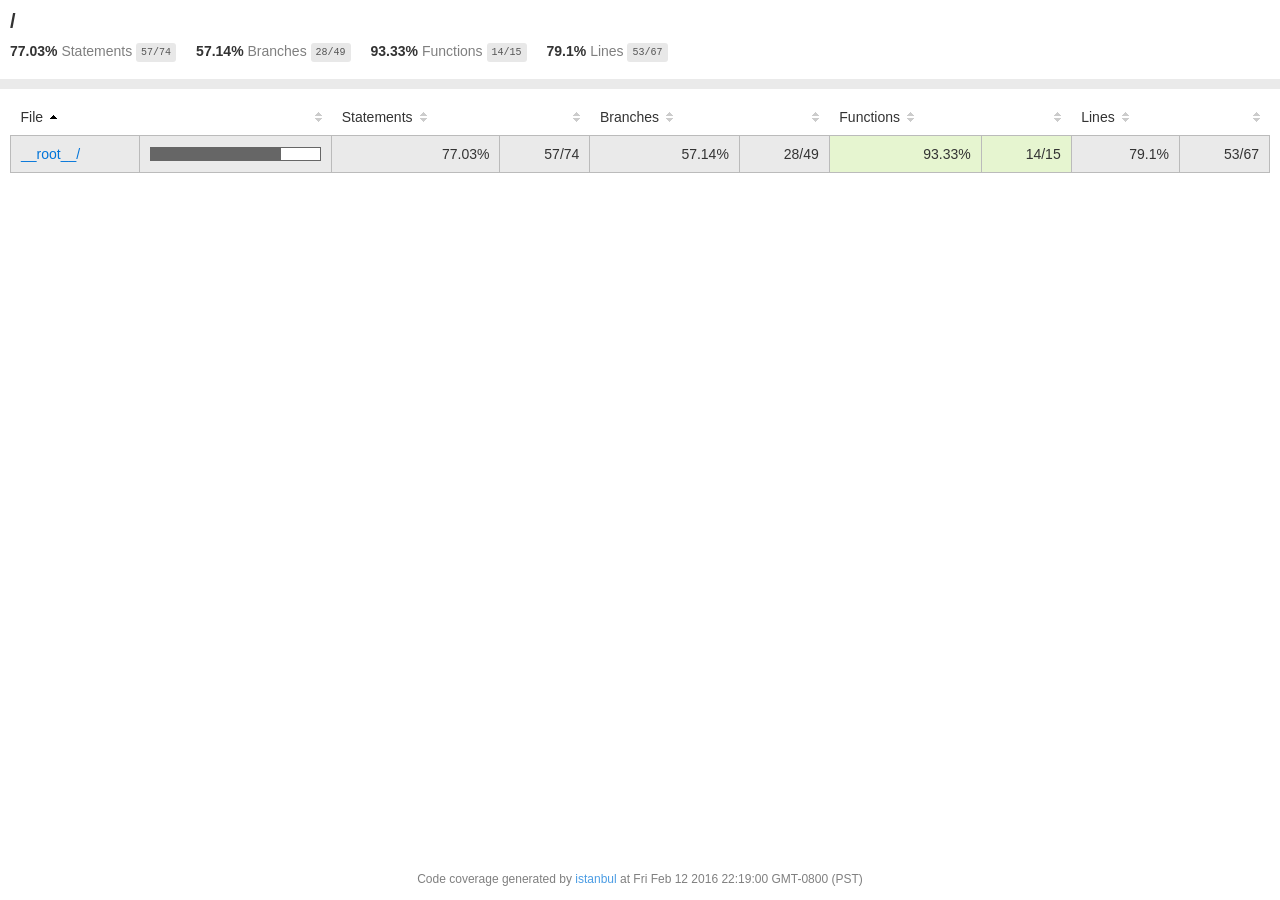
<file: SPRINT2/NOD3/node_modules/mute-stream/coverage/lcov-report/index.html>
<!doctype html>
<html lang="en">
<head>
    <title>Code coverage report for All files</title>
    <meta charset="utf-8" />
    <link rel="stylesheet" href="prettify.css" />
    <link rel="stylesheet" href="base.css" />
    <meta name="viewport" content="width=device-width, initial-scale=1">
    <style type='text/css'>
        .coverage-summary .sorter {
            background-image: url(sort-arrow-sprite.png);
        }
    </style>
</head>
<body>
<div class='wrapper'>
  <div class='pad1'>
    <h1>
      /
    </h1>
    <div class='clearfix'>
      <div class='fl pad1y space-right2'>
        <span class="strong">77.03% </span>
        <span class="quiet">Statements</span>
        <span class='fraction'>57/74</span>
      </div>
      <div class='fl pad1y space-right2'>
        <span class="strong">57.14% </span>
        <span class="quiet">Branches</span>
        <span class='fraction'>28/49</span>
      </div>
      <div class='fl pad1y space-right2'>
        <span class="strong">93.33% </span>
        <span class="quiet">Functions</span>
        <span class='fraction'>14/15</span>
      </div>
      <div class='fl pad1y space-right2'>
        <span class="strong">79.1% </span>
        <span class="quiet">Lines</span>
        <span class='fraction'>53/67</span>
      </div>
    </div>
  </div>
  <div class='status-line medium'></div>
<div class="pad1">
<table class="coverage-summary">
<thead>
<tr>
   <th data-col="file" data-fmt="html" data-html="true" class="file">File</th>
   <th data-col="pic" data-type="number" data-fmt="html" data-html="true" class="pic"></th>
   <th data-col="statements" data-type="number" data-fmt="pct" class="pct">Statements</th>
   <th data-col="statements_raw" data-type="number" data-fmt="html" class="abs"></th>
   <th data-col="branches" data-type="number" data-fmt="pct" class="pct">Branches</th>
   <th data-col="branches_raw" data-type="number" data-fmt="html" class="abs"></th>
   <th data-col="functions" data-type="number" data-fmt="pct" class="pct">Functions</th>
   <th data-col="functions_raw" data-type="number" data-fmt="html" class="abs"></th>
   <th data-col="lines" data-type="number" data-fmt="pct" class="pct">Lines</th>
   <th data-col="lines_raw" data-type="number" data-fmt="html" class="abs"></th>
</tr>
</thead>
<tbody><tr>
	<td class="file medium" data-value="__root__/"><a href="__root__/index.html">__root__/</a></td>
	<td data-value="77.03" class="pic medium"><div class="chart"><div class="cover-fill" style="width: 77%;"></div><div class="cover-empty" style="width:23%;"></div></div></td>
	<td data-value="77.03" class="pct medium">77.03%</td>
	<td data-value="74" class="abs medium">57/74</td>
	<td data-value="57.14" class="pct medium">57.14%</td>
	<td data-value="49" class="abs medium">28/49</td>
	<td data-value="93.33" class="pct high">93.33%</td>
	<td data-value="15" class="abs high">14/15</td>
	<td data-value="79.1" class="pct medium">79.1%</td>
	<td data-value="67" class="abs medium">53/67</td>
	</tr>

</tbody>
</table>
</div><div class='push'></div><!-- for sticky footer -->
</div><!-- /wrapper -->
<div class='footer quiet pad2 space-top1 center small'>
  Code coverage
  generated by <a href="http://istanbul-js.org/" target="_blank">istanbul</a> at Fri Feb 12 2016 22:19:00 GMT-0800 (PST)
</div>
</div>
<script src="prettify.js"></script>
<script>
window.onload = function () {
        if (typeof prettyPrint === 'function') {
            prettyPrint();
        }
};
</script>
<script src="sorter.js"></script>
</body>
</html>
</file>
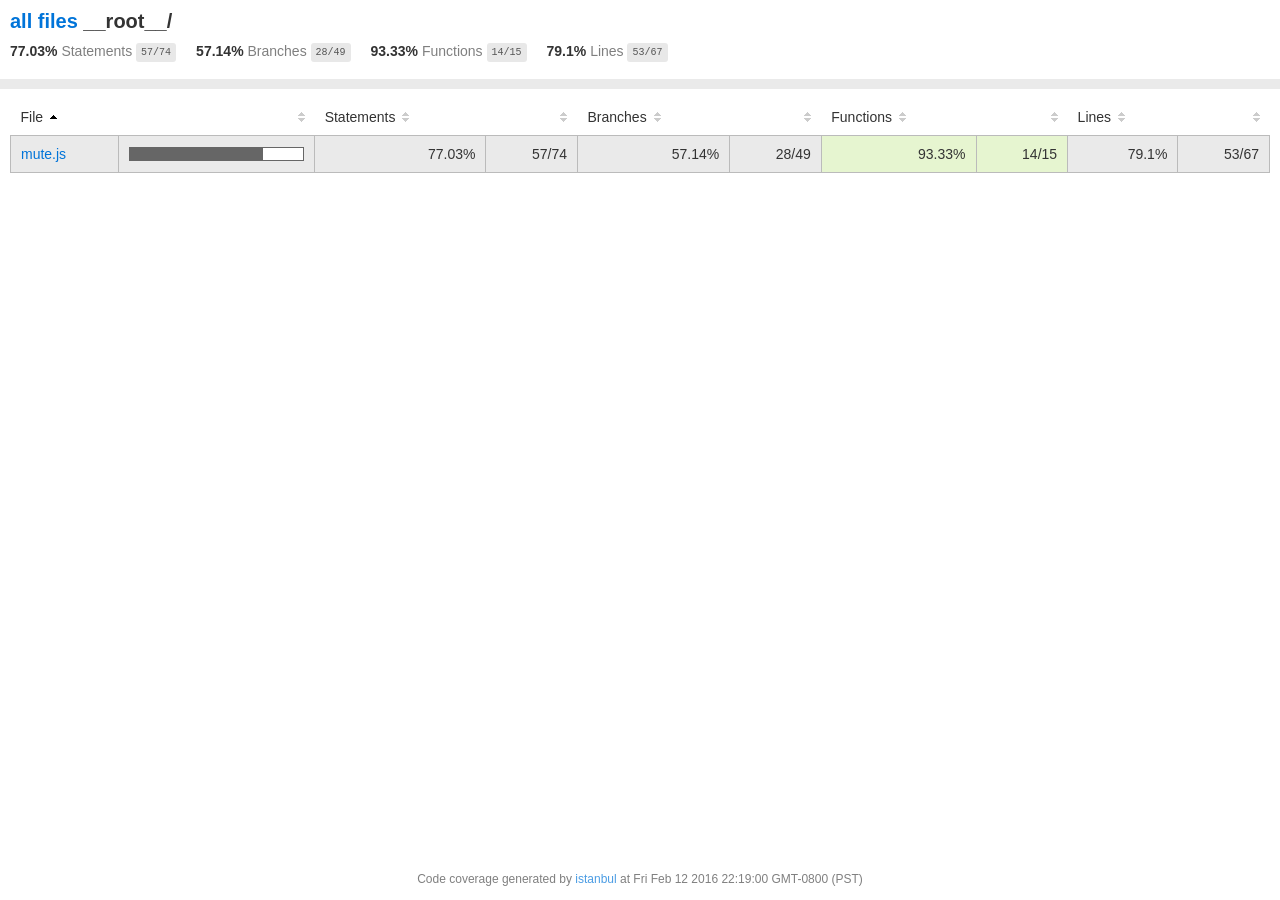
<file: SPRINT2/NOD3/node_modules/mute-stream/coverage/lcov-report/__root__/index.html>
<!doctype html>
<html lang="en">
<head>
    <title>Code coverage report for __root__/</title>
    <meta charset="utf-8" />
    <link rel="stylesheet" href="../prettify.css" />
    <link rel="stylesheet" href="../base.css" />
    <meta name="viewport" content="width=device-width, initial-scale=1">
    <style type='text/css'>
        .coverage-summary .sorter {
            background-image: url(../sort-arrow-sprite.png);
        }
    </style>
</head>
<body>
<div class='wrapper'>
  <div class='pad1'>
    <h1>
      <a href="../index.html">all files</a> __root__/
    </h1>
    <div class='clearfix'>
      <div class='fl pad1y space-right2'>
        <span class="strong">77.03% </span>
        <span class="quiet">Statements</span>
        <span class='fraction'>57/74</span>
      </div>
      <div class='fl pad1y space-right2'>
        <span class="strong">57.14% </span>
        <span class="quiet">Branches</span>
        <span class='fraction'>28/49</span>
      </div>
      <div class='fl pad1y space-right2'>
        <span class="strong">93.33% </span>
        <span class="quiet">Functions</span>
        <span class='fraction'>14/15</span>
      </div>
      <div class='fl pad1y space-right2'>
        <span class="strong">79.1% </span>
        <span class="quiet">Lines</span>
        <span class='fraction'>53/67</span>
      </div>
    </div>
  </div>
  <div class='status-line medium'></div>
<div class="pad1">
<table class="coverage-summary">
<thead>
<tr>
   <th data-col="file" data-fmt="html" data-html="true" class="file">File</th>
   <th data-col="pic" data-type="number" data-fmt="html" data-html="true" class="pic"></th>
   <th data-col="statements" data-type="number" data-fmt="pct" class="pct">Statements</th>
   <th data-col="statements_raw" data-type="number" data-fmt="html" class="abs"></th>
   <th data-col="branches" data-type="number" data-fmt="pct" class="pct">Branches</th>
   <th data-col="branches_raw" data-type="number" data-fmt="html" class="abs"></th>
   <th data-col="functions" data-type="number" data-fmt="pct" class="pct">Functions</th>
   <th data-col="functions_raw" data-type="number" data-fmt="html" class="abs"></th>
   <th data-col="lines" data-type="number" data-fmt="pct" class="pct">Lines</th>
   <th data-col="lines_raw" data-type="number" data-fmt="html" class="abs"></th>
</tr>
</thead>
<tbody><tr>
	<td class="file medium" data-value="mute.js"><a href="mute.js.html">mute.js</a></td>
	<td data-value="77.03" class="pic medium"><div class="chart"><div class="cover-fill" style="width: 77%;"></div><div class="cover-empty" style="width:23%;"></div></div></td>
	<td data-value="77.03" class="pct medium">77.03%</td>
	<td data-value="74" class="abs medium">57/74</td>
	<td data-value="57.14" class="pct medium">57.14%</td>
	<td data-value="49" class="abs medium">28/49</td>
	<td data-value="93.33" class="pct high">93.33%</td>
	<td data-value="15" class="abs high">14/15</td>
	<td data-value="79.1" class="pct medium">79.1%</td>
	<td data-value="67" class="abs medium">53/67</td>
	</tr>

</tbody>
</table>
</div><div class='push'></div><!-- for sticky footer -->
</div><!-- /wrapper -->
<div class='footer quiet pad2 space-top1 center small'>
  Code coverage
  generated by <a href="http://istanbul-js.org/" target="_blank">istanbul</a> at Fri Feb 12 2016 22:19:00 GMT-0800 (PST)
</div>
</div>
<script src="../prettify.js"></script>
<script>
window.onload = function () {
        if (typeof prettyPrint === 'function') {
            prettyPrint();
        }
};
</script>
<script src="../sorter.js"></script>
</body>
</html>
</file>
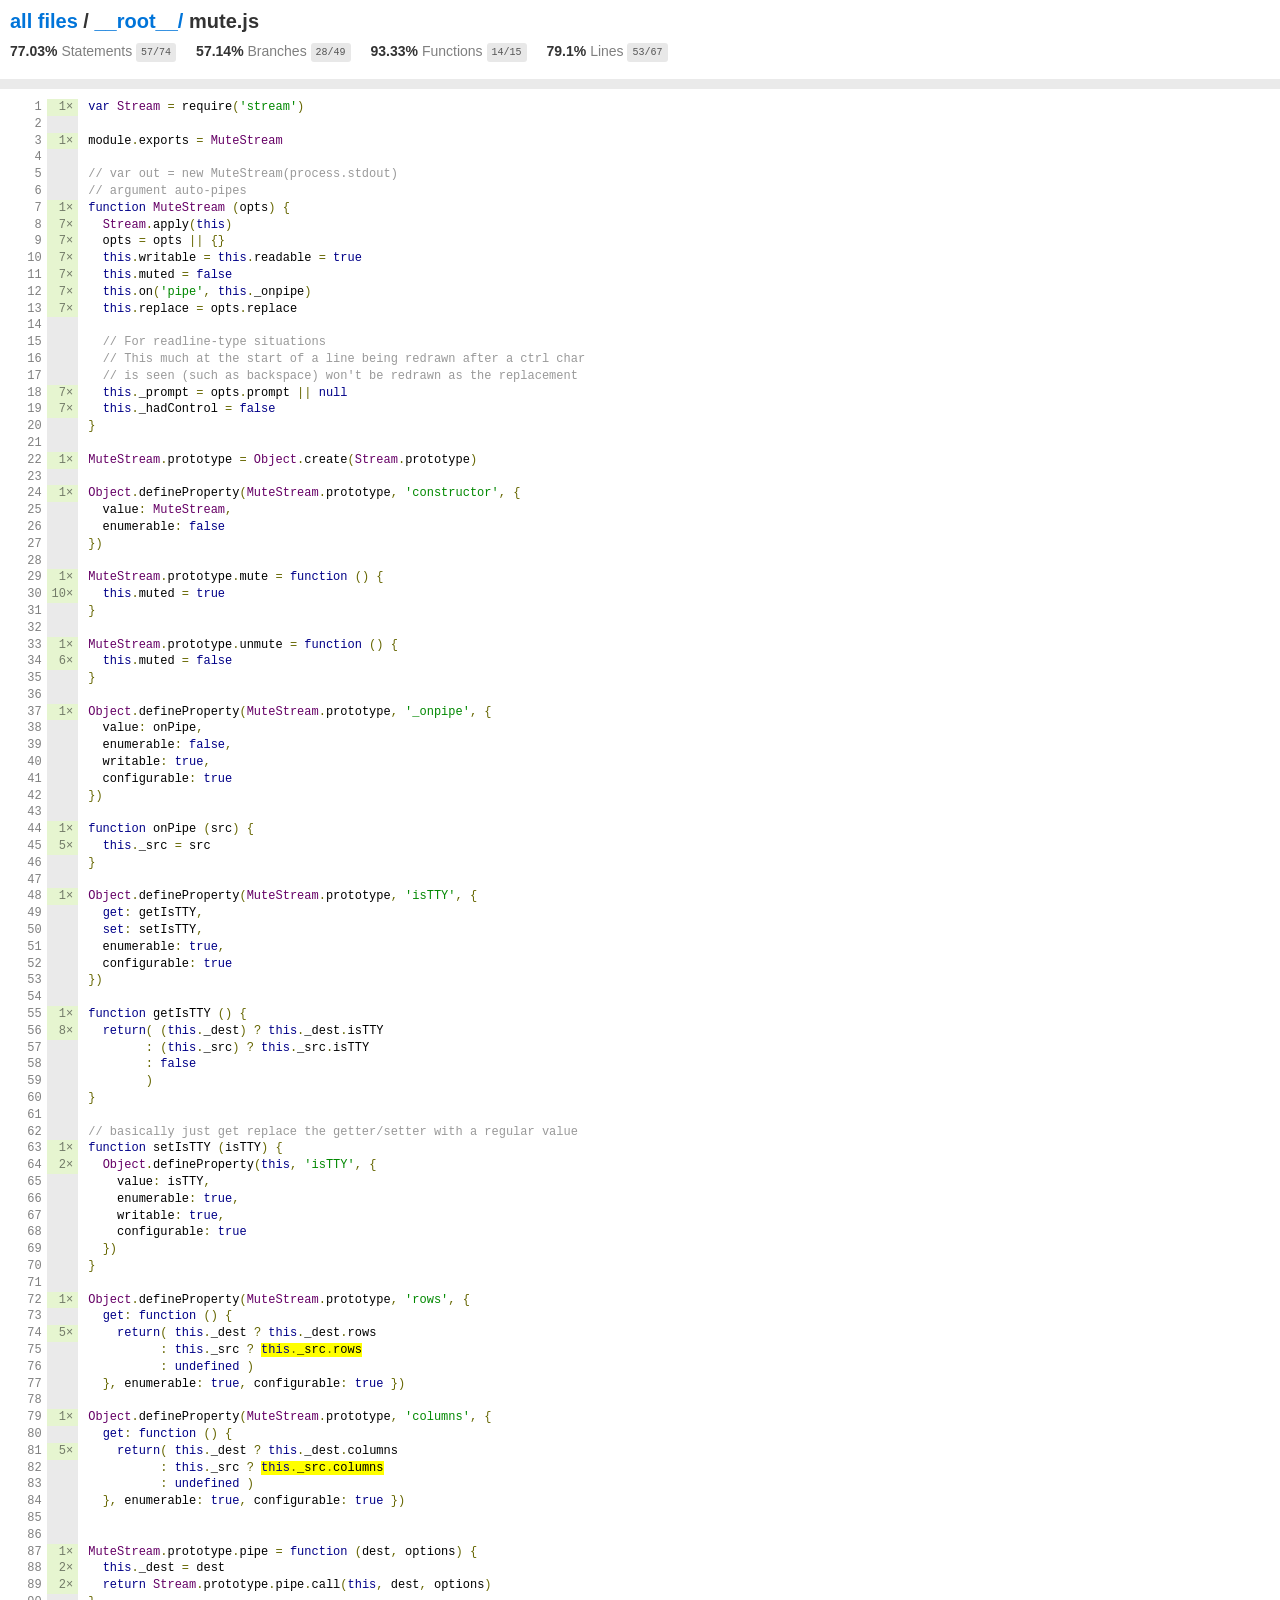
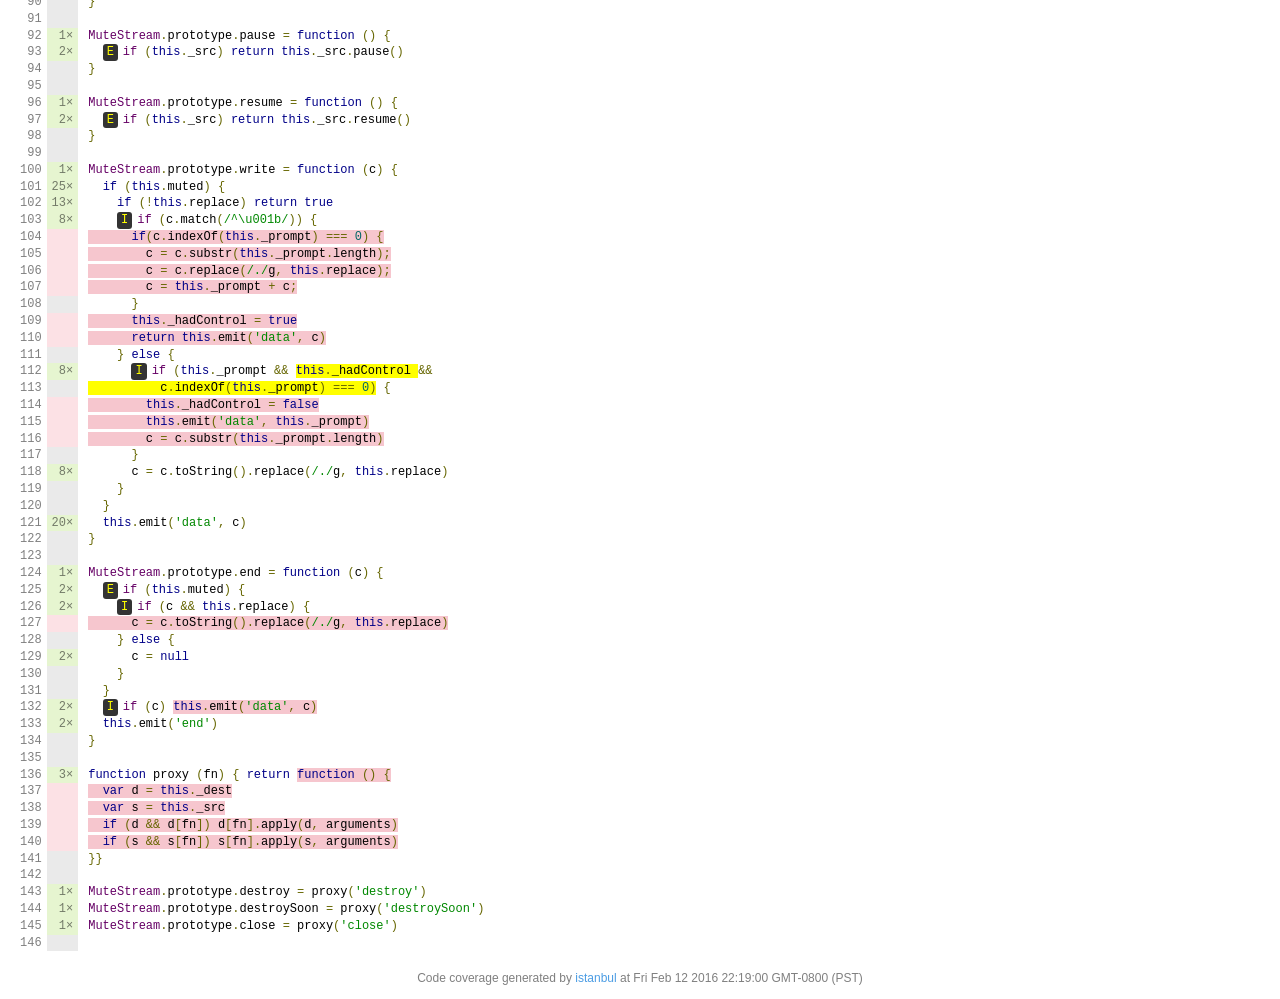
<file: SPRINT2/NOD3/node_modules/mute-stream/coverage/lcov-report/__root__/mute.js.html>
<!doctype html>
<html lang="en">
<head>
    <title>Code coverage report for mute.js</title>
    <meta charset="utf-8" />
    <link rel="stylesheet" href="../prettify.css" />
    <link rel="stylesheet" href="../base.css" />
    <meta name="viewport" content="width=device-width, initial-scale=1">
    <style type='text/css'>
        .coverage-summary .sorter {
            background-image: url(../sort-arrow-sprite.png);
        }
    </style>
</head>
<body>
<div class='wrapper'>
  <div class='pad1'>
    <h1>
      <a href="../index.html">all files</a> / <a href="index.html">__root__/</a> mute.js
    </h1>
    <div class='clearfix'>
      <div class='fl pad1y space-right2'>
        <span class="strong">77.03% </span>
        <span class="quiet">Statements</span>
        <span class='fraction'>57/74</span>
      </div>
      <div class='fl pad1y space-right2'>
        <span class="strong">57.14% </span>
        <span class="quiet">Branches</span>
        <span class='fraction'>28/49</span>
      </div>
      <div class='fl pad1y space-right2'>
        <span class="strong">93.33% </span>
        <span class="quiet">Functions</span>
        <span class='fraction'>14/15</span>
      </div>
      <div class='fl pad1y space-right2'>
        <span class="strong">79.1% </span>
        <span class="quiet">Lines</span>
        <span class='fraction'>53/67</span>
      </div>
    </div>
  </div>
  <div class='status-line medium'></div>
<pre><table class="coverage">
<tr><td class="line-count quiet">1
2
3
4
5
6
7
8
9
10
11
12
13
14
15
16
17
18
19
20
21
22
23
24
25
26
27
28
29
30
31
32
33
34
35
36
37
38
39
40
41
42
43
44
45
46
47
48
49
50
51
52
53
54
55
56
57
58
59
60
61
62
63
64
65
66
67
68
69
70
71
72
73
74
75
76
77
78
79
80
81
82
83
84
85
86
87
88
89
90
91
92
93
94
95
96
97
98
99
100
101
102
103
104
105
106
107
108
109
110
111
112
113
114
115
116
117
118
119
120
121
122
123
124
125
126
127
128
129
130
131
132
133
134
135
136
137
138
139
140
141
142
143
144
145
146</td><td class="line-coverage quiet"><span class="cline-any cline-yes">1×</span>
<span class="cline-any cline-neutral">&nbsp;</span>
<span class="cline-any cline-yes">1×</span>
<span class="cline-any cline-neutral">&nbsp;</span>
<span class="cline-any cline-neutral">&nbsp;</span>
<span class="cline-any cline-neutral">&nbsp;</span>
<span class="cline-any cline-yes">1×</span>
<span class="cline-any cline-yes">7×</span>
<span class="cline-any cline-yes">7×</span>
<span class="cline-any cline-yes">7×</span>
<span class="cline-any cline-yes">7×</span>
<span class="cline-any cline-yes">7×</span>
<span class="cline-any cline-yes">7×</span>
<span class="cline-any cline-neutral">&nbsp;</span>
<span class="cline-any cline-neutral">&nbsp;</span>
<span class="cline-any cline-neutral">&nbsp;</span>
<span class="cline-any cline-neutral">&nbsp;</span>
<span class="cline-any cline-yes">7×</span>
<span class="cline-any cline-yes">7×</span>
<span class="cline-any cline-neutral">&nbsp;</span>
<span class="cline-any cline-neutral">&nbsp;</span>
<span class="cline-any cline-yes">1×</span>
<span class="cline-any cline-neutral">&nbsp;</span>
<span class="cline-any cline-yes">1×</span>
<span class="cline-any cline-neutral">&nbsp;</span>
<span class="cline-any cline-neutral">&nbsp;</span>
<span class="cline-any cline-neutral">&nbsp;</span>
<span class="cline-any cline-neutral">&nbsp;</span>
<span class="cline-any cline-yes">1×</span>
<span class="cline-any cline-yes">10×</span>
<span class="cline-any cline-neutral">&nbsp;</span>
<span class="cline-any cline-neutral">&nbsp;</span>
<span class="cline-any cline-yes">1×</span>
<span class="cline-any cline-yes">6×</span>
<span class="cline-any cline-neutral">&nbsp;</span>
<span class="cline-any cline-neutral">&nbsp;</span>
<span class="cline-any cline-yes">1×</span>
<span class="cline-any cline-neutral">&nbsp;</span>
<span class="cline-any cline-neutral">&nbsp;</span>
<span class="cline-any cline-neutral">&nbsp;</span>
<span class="cline-any cline-neutral">&nbsp;</span>
<span class="cline-any cline-neutral">&nbsp;</span>
<span class="cline-any cline-neutral">&nbsp;</span>
<span class="cline-any cline-yes">1×</span>
<span class="cline-any cline-yes">5×</span>
<span class="cline-any cline-neutral">&nbsp;</span>
<span class="cline-any cline-neutral">&nbsp;</span>
<span class="cline-any cline-yes">1×</span>
<span class="cline-any cline-neutral">&nbsp;</span>
<span class="cline-any cline-neutral">&nbsp;</span>
<span class="cline-any cline-neutral">&nbsp;</span>
<span class="cline-any cline-neutral">&nbsp;</span>
<span class="cline-any cline-neutral">&nbsp;</span>
<span class="cline-any cline-neutral">&nbsp;</span>
<span class="cline-any cline-yes">1×</span>
<span class="cline-any cline-yes">8×</span>
<span class="cline-any cline-neutral">&nbsp;</span>
<span class="cline-any cline-neutral">&nbsp;</span>
<span class="cline-any cline-neutral">&nbsp;</span>
<span class="cline-any cline-neutral">&nbsp;</span>
<span class="cline-any cline-neutral">&nbsp;</span>
<span class="cline-any cline-neutral">&nbsp;</span>
<span class="cline-any cline-yes">1×</span>
<span class="cline-any cline-yes">2×</span>
<span class="cline-any cline-neutral">&nbsp;</span>
<span class="cline-any cline-neutral">&nbsp;</span>
<span class="cline-any cline-neutral">&nbsp;</span>
<span class="cline-any cline-neutral">&nbsp;</span>
<span class="cline-any cline-neutral">&nbsp;</span>
<span class="cline-any cline-neutral">&nbsp;</span>
<span class="cline-any cline-neutral">&nbsp;</span>
<span class="cline-any cline-yes">1×</span>
<span class="cline-any cline-neutral">&nbsp;</span>
<span class="cline-any cline-yes">5×</span>
<span class="cline-any cline-neutral">&nbsp;</span>
<span class="cline-any cline-neutral">&nbsp;</span>
<span class="cline-any cline-neutral">&nbsp;</span>
<span class="cline-any cline-neutral">&nbsp;</span>
<span class="cline-any cline-yes">1×</span>
<span class="cline-any cline-neutral">&nbsp;</span>
<span class="cline-any cline-yes">5×</span>
<span class="cline-any cline-neutral">&nbsp;</span>
<span class="cline-any cline-neutral">&nbsp;</span>
<span class="cline-any cline-neutral">&nbsp;</span>
<span class="cline-any cline-neutral">&nbsp;</span>
<span class="cline-any cline-neutral">&nbsp;</span>
<span class="cline-any cline-yes">1×</span>
<span class="cline-any cline-yes">2×</span>
<span class="cline-any cline-yes">2×</span>
<span class="cline-any cline-neutral">&nbsp;</span>
<span class="cline-any cline-neutral">&nbsp;</span>
<span class="cline-any cline-yes">1×</span>
<span class="cline-any cline-yes">2×</span>
<span class="cline-any cline-neutral">&nbsp;</span>
<span class="cline-any cline-neutral">&nbsp;</span>
<span class="cline-any cline-yes">1×</span>
<span class="cline-any cline-yes">2×</span>
<span class="cline-any cline-neutral">&nbsp;</span>
<span class="cline-any cline-neutral">&nbsp;</span>
<span class="cline-any cline-yes">1×</span>
<span class="cline-any cline-yes">25×</span>
<span class="cline-any cline-yes">13×</span>
<span class="cline-any cline-yes">8×</span>
<span class="cline-any cline-no">&nbsp;</span>
<span class="cline-any cline-no">&nbsp;</span>
<span class="cline-any cline-no">&nbsp;</span>
<span class="cline-any cline-no">&nbsp;</span>
<span class="cline-any cline-neutral">&nbsp;</span>
<span class="cline-any cline-no">&nbsp;</span>
<span class="cline-any cline-no">&nbsp;</span>
<span class="cline-any cline-neutral">&nbsp;</span>
<span class="cline-any cline-yes">8×</span>
<span class="cline-any cline-neutral">&nbsp;</span>
<span class="cline-any cline-no">&nbsp;</span>
<span class="cline-any cline-no">&nbsp;</span>
<span class="cline-any cline-no">&nbsp;</span>
<span class="cline-any cline-neutral">&nbsp;</span>
<span class="cline-any cline-yes">8×</span>
<span class="cline-any cline-neutral">&nbsp;</span>
<span class="cline-any cline-neutral">&nbsp;</span>
<span class="cline-any cline-yes">20×</span>
<span class="cline-any cline-neutral">&nbsp;</span>
<span class="cline-any cline-neutral">&nbsp;</span>
<span class="cline-any cline-yes">1×</span>
<span class="cline-any cline-yes">2×</span>
<span class="cline-any cline-yes">2×</span>
<span class="cline-any cline-no">&nbsp;</span>
<span class="cline-any cline-neutral">&nbsp;</span>
<span class="cline-any cline-yes">2×</span>
<span class="cline-any cline-neutral">&nbsp;</span>
<span class="cline-any cline-neutral">&nbsp;</span>
<span class="cline-any cline-yes">2×</span>
<span class="cline-any cline-yes">2×</span>
<span class="cline-any cline-neutral">&nbsp;</span>
<span class="cline-any cline-neutral">&nbsp;</span>
<span class="cline-any cline-yes">3×</span>
<span class="cline-any cline-no">&nbsp;</span>
<span class="cline-any cline-no">&nbsp;</span>
<span class="cline-any cline-no">&nbsp;</span>
<span class="cline-any cline-no">&nbsp;</span>
<span class="cline-any cline-neutral">&nbsp;</span>
<span class="cline-any cline-neutral">&nbsp;</span>
<span class="cline-any cline-yes">1×</span>
<span class="cline-any cline-yes">1×</span>
<span class="cline-any cline-yes">1×</span>
<span class="cline-any cline-neutral">&nbsp;</span></td><td class="text"><pre class="prettyprint lang-js">var Stream = require('stream')
&nbsp;
module.exports = MuteStream
&nbsp;
// var out = new MuteStream(process.stdout)
// argument auto-pipes
function MuteStream (opts) {
  Stream.apply(this)
  opts = opts || {}
  this.writable = this.readable = true
  this.muted = false
  this.on('pipe', this._onpipe)
  this.replace = opts.replace
&nbsp;
  // For readline-type situations
  // This much at the start of a line being redrawn after a ctrl char
  // is seen (such as backspace) won't be redrawn as the replacement
  this._prompt = opts.prompt || null
  this._hadControl = false
}
&nbsp;
MuteStream.prototype = Object.create(Stream.prototype)
&nbsp;
Object.defineProperty(MuteStream.prototype, 'constructor', {
  value: MuteStream,
  enumerable: false
})
&nbsp;
MuteStream.prototype.mute = function () {
  this.muted = true
}
&nbsp;
MuteStream.prototype.unmute = function () {
  this.muted = false
}
&nbsp;
Object.defineProperty(MuteStream.prototype, '_onpipe', {
  value: onPipe,
  enumerable: false,
  writable: true,
  configurable: true
})
&nbsp;
function onPipe (src) {
  this._src = src
}
&nbsp;
Object.defineProperty(MuteStream.prototype, 'isTTY', {
  get: getIsTTY,
  set: setIsTTY,
  enumerable: true,
  configurable: true
})
&nbsp;
function getIsTTY () {
  return( (this._dest) ? this._dest.isTTY
        : (this._src) ? this._src.isTTY
        : false
        )
}
&nbsp;
// basically just get replace the getter/setter with a regular value
function setIsTTY (isTTY) {
  Object.defineProperty(this, 'isTTY', {
    value: isTTY,
    enumerable: true,
    writable: true,
    configurable: true
  })
}
&nbsp;
Object.defineProperty(MuteStream.prototype, 'rows', {
  get: function () {
    return( this._dest ? this._dest.rows
          : this._src ? <span class="branch-0 cbranch-no" title="branch not covered" >this._src.rows</span>
          : undefined )
  }, enumerable: true, configurable: true })
&nbsp;
Object.defineProperty(MuteStream.prototype, 'columns', {
  get: function () {
    return( this._dest ? this._dest.columns
          : this._src ? <span class="branch-0 cbranch-no" title="branch not covered" >this._src.columns</span>
          : undefined )
  }, enumerable: true, configurable: true })
&nbsp;
&nbsp;
MuteStream.prototype.pipe = function (dest, options) {
  this._dest = dest
  return Stream.prototype.pipe.call(this, dest, options)
}
&nbsp;
MuteStream.prototype.pause = function () {
  <span class="missing-if-branch" title="else path not taken" >E</span>if (this._src) return this._src.pause()
}
&nbsp;
MuteStream.prototype.resume = function () {
  <span class="missing-if-branch" title="else path not taken" >E</span>if (this._src) return this._src.resume()
}
&nbsp;
MuteStream.prototype.write = function (c) {
  if (this.muted) {
    if (!this.replace) return true
    <span class="missing-if-branch" title="if path not taken" >I</span>if (c.match(/^\u001b/)) {
<span class="cstat-no" title="statement not covered" >      if(c.indexOf(this._prompt) === 0) {</span>
<span class="cstat-no" title="statement not covered" >        c = c.substr(this._prompt.length);</span>
<span class="cstat-no" title="statement not covered" >        c = c.replace(/./g, this.replace);</span>
<span class="cstat-no" title="statement not covered" >        c = this._prompt + c;</span>
      }
<span class="cstat-no" title="statement not covered" >      this._hadControl = true</span>
<span class="cstat-no" title="statement not covered" >      return this.emit('data', c)</span>
    } else {
      <span class="missing-if-branch" title="if path not taken" >I</span>if (this._prompt &amp;&amp; <span class="branch-1 cbranch-no" title="branch not covered" >this._hadControl </span>&amp;&amp;
<span class="branch-2 cbranch-no" title="branch not covered" >          c.indexOf(this._prompt) === 0)</span> {
<span class="cstat-no" title="statement not covered" >        this._hadControl = false</span>
<span class="cstat-no" title="statement not covered" >        this.emit('data', this._prompt)</span>
<span class="cstat-no" title="statement not covered" >        c = c.substr(this._prompt.length)</span>
      }
      c = c.toString().replace(/./g, this.replace)
    }
  }
  this.emit('data', c)
}
&nbsp;
MuteStream.prototype.end = function (c) {
  <span class="missing-if-branch" title="else path not taken" >E</span>if (this.muted) {
    <span class="missing-if-branch" title="if path not taken" >I</span>if (c &amp;&amp; this.replace) {
<span class="cstat-no" title="statement not covered" >      c = c.toString().replace(/./g, this.replace)</span>
    } else {
      c = null
    }
  }
  <span class="missing-if-branch" title="if path not taken" >I</span>if (c) <span class="cstat-no" title="statement not covered" >this.emit('data', c)</span>
  this.emit('end')
}
&nbsp;
function proxy (fn) { return <span class="fstat-no" title="function not covered" >function () {</span>
<span class="cstat-no" title="statement not covered" >  var d = this._dest</span>
<span class="cstat-no" title="statement not covered" >  var s = this._src</span>
<span class="cstat-no" title="statement not covered" >  if (d &amp;&amp; d[fn]) <span class="cstat-no" title="statement not covered" >d[fn].apply(d, arguments)</span></span>
<span class="cstat-no" title="statement not covered" >  if (s &amp;&amp; s[fn]) <span class="cstat-no" title="statement not covered" >s[fn].apply(s, arguments)</span></span>
}}
&nbsp;
MuteStream.prototype.destroy = proxy('destroy')
MuteStream.prototype.destroySoon = proxy('destroySoon')
MuteStream.prototype.close = proxy('close')
&nbsp;</pre></td></tr>
</table></pre>
<div class='push'></div><!-- for sticky footer -->
</div><!-- /wrapper -->
<div class='footer quiet pad2 space-top1 center small'>
  Code coverage
  generated by <a href="http://istanbul-js.org/" target="_blank">istanbul</a> at Fri Feb 12 2016 22:19:00 GMT-0800 (PST)
</div>
</div>
<script src="../prettify.js"></script>
<script>
window.onload = function () {
        if (typeof prettyPrint === 'function') {
            prettyPrint();
        }
};
</script>
<script src="../sorter.js"></script>
</body>
</html>
</file>
<file: SPRINT2/NOD3/node_modules/mute-stream/coverage/lcov-report/prettify.css>
.pln{color:#000}@media screen{.str{color:#080}.kwd{color:#008}.com{color:#800}.typ{color:#606}.lit{color:#066}.pun,.opn,.clo{color:#660}.tag{color:#008}.atn{color:#606}.atv{color:#080}.dec,.var{color:#606}.fun{color:red}}@media print,projection{.str{color:#060}.kwd{color:#006;font-weight:bold}.com{color:#600;font-style:italic}.typ{color:#404;font-weight:bold}.lit{color:#044}.pun,.opn,.clo{color:#440}.tag{color:#006;font-weight:bold}.atn{color:#404}.atv{color:#060}}pre.prettyprint{padding:2px;border:1px solid #888}ol.linenums{margin-top:0;margin-bottom:0}li.L0,li.L1,li.L2,li.L3,li.L5,li.L6,li.L7,li.L8{list-style-type:none}li.L1,li.L3,li.L5,li.L7,li.L9{background:#eee}
</file>
<file: SPRINT2/NOD3/node_modules/mute-stream/coverage/lcov-report/base.css>
body, html {
  margin:0; padding: 0;
  height: 100%;
}
body {
    font-family: Helvetica Neue, Helvetica, Arial;
    font-size: 14px;
    color:#333;
}
.small { font-size: 12px;; }
*, *:after, *:before {
  -webkit-box-sizing:border-box;
     -moz-box-sizing:border-box;
          box-sizing:border-box;
  }
h1 { font-size: 20px; margin: 0;}
h2 { font-size: 14px; }
pre {
    font: 12px/1.4 Consolas, "Liberation Mono", Menlo, Courier, monospace;
    margin: 0;
    padding: 0;
    -moz-tab-size: 2;
    -o-tab-size:  2;
    tab-size: 2;
}
a { color:#0074D9; text-decoration:none; }
a:hover { text-decoration:underline; }
.strong { font-weight: bold; }
.space-top1 { padding: 10px 0 0 0; }
.pad2y { padding: 20px 0; }
.pad1y { padding: 10px 0; }
.pad2x { padding: 0 20px; }
.pad2 { padding: 20px; }
.pad1 { padding: 10px; }
.space-left2 { padding-left:55px; }
.space-right2 { padding-right:20px; }
.center { text-align:center; }
.clearfix { display:block; }
.clearfix:after {
  content:'';
  display:block;
  height:0;
  clear:both;
  visibility:hidden;
  }
.fl { float: left; }
@media only screen and (max-width:640px) {
  .col3 { width:100%; max-width:100%; }
  .hide-mobile { display:none!important; }
}

.quiet {
  color: #7f7f7f;
  color: rgba(0,0,0,0.5);
}
.quiet a { opacity: 0.7; }

.fraction {
  font-family: Consolas, 'Liberation Mono', Menlo, Courier, monospace;
  font-size: 10px;
  color: #555;
  background: #E8E8E8;
  padding: 4px 5px;
  border-radius: 3px;
  vertical-align: middle;
}

div.path a:link, div.path a:visited { color: #333; }
table.coverage {
  border-collapse: collapse;
  margin: 10px 0 0 0;
  padding: 0;
}

table.coverage td {
  margin: 0;
  padding: 0;
  vertical-align: top;
}
table.coverage td.line-count {
    text-align: right;
    padding: 0 5px 0 20px;
}
table.coverage td.line-coverage {
    text-align: right;
    padding-right: 10px;
    min-width:20px;
}

table.coverage td span.cline-any {
    display: inline-block;
    padding: 0 5px;
    width: 100%;
}
.missing-if-branch {
    display: inline-block;
    margin-right: 5px;
    border-radius: 3px;
    position: relative;
    padding: 0 4px;
    background: #333;
    color: yellow;
}

.skip-if-branch {
    display: none;
    margin-right: 10px;
    position: relative;
    padding: 0 4px;
    background: #ccc;
    color: white;
}
.missing-if-branch .typ, .skip-if-branch .typ {
    color: inherit !important;
}
.coverage-summary {
  border-collapse: collapse;
  width: 100%;
}
.coverage-summary tr { border-bottom: 1px solid #bbb; }
.keyline-all { border: 1px solid #ddd; }
.coverage-summary td, .coverage-summary th { padding: 10px; }
.coverage-summary tbody { border: 1px solid #bbb; }
.coverage-summary td { border-right: 1px solid #bbb; }
.coverage-summary td:last-child { border-right: none; }
.coverage-summary th {
  text-align: left;
  font-weight: normal;
  white-space: nowrap;
}
.coverage-summary th.file { border-right: none !important; }
.coverage-summary th.pct { }
.coverage-summary th.pic,
.coverage-summary th.abs,
.coverage-summary td.pct,
.coverage-summary td.abs { text-align: right; }
.coverage-summary td.file { white-space: nowrap;  }
.coverage-summary td.pic { min-width: 120px !important;  }
.coverage-summary tfoot td { }

.coverage-summary .sorter {
    height: 10px;
    width: 7px;
    display: inline-block;
    margin-left: 0.5em;
    background: url(sort-arrow-sprite.png) no-repeat scroll 0 0 transparent;
}
.coverage-summary .sorted .sorter {
    background-position: 0 -20px;
}
.coverage-summary .sorted-desc .sorter {
    background-position: 0 -10px;
}
.status-line {  height: 10px; }
/* dark red */
.red.solid, .status-line.low, .low .cover-fill { background:#C21F39 }
.low .chart { border:1px solid #C21F39 }
/* medium red */
.cstat-no, .fstat-no, .cbranch-no, .cbranch-no { background:#F6C6CE }
/* light red */
.low, .cline-no { background:#FCE1E5 }
/* light green */
.high, .cline-yes { background:rgb(230,245,208) }
/* medium green */
.cstat-yes { background:rgb(161,215,106) }
/* dark green */
.status-line.high, .high .cover-fill { background:rgb(77,146,33) }
.high .chart { border:1px solid rgb(77,146,33) }


.medium .chart { border:1px solid #666; }
.medium .cover-fill { background: #666; }

.cbranch-no { background:  yellow !important; color: #111; }

.cstat-skip { background: #ddd; color: #111; }
.fstat-skip { background: #ddd; color: #111 !important; }
.cbranch-skip { background: #ddd !important; color: #111; }

span.cline-neutral { background: #eaeaea; }
.medium { background: #eaeaea; }

.cover-fill, .cover-empty {
  display:inline-block;
  height: 12px;
}
.chart {
  line-height: 0;
}
.cover-empty {
    background: white;
}
.cover-full {
    border-right: none !important;
}
pre.prettyprint {
    border: none !important;
    padding: 0 !important;
    margin: 0 !important;
}
.com { color: #999 !important; }
.ignore-none { color: #999; font-weight: normal; }

.wrapper {
  min-height: 100%;
  height: auto !important;
  height: 100%;
  margin: 0 auto -48px;
}
.footer, .push {
  height: 48px;
}
</file>
